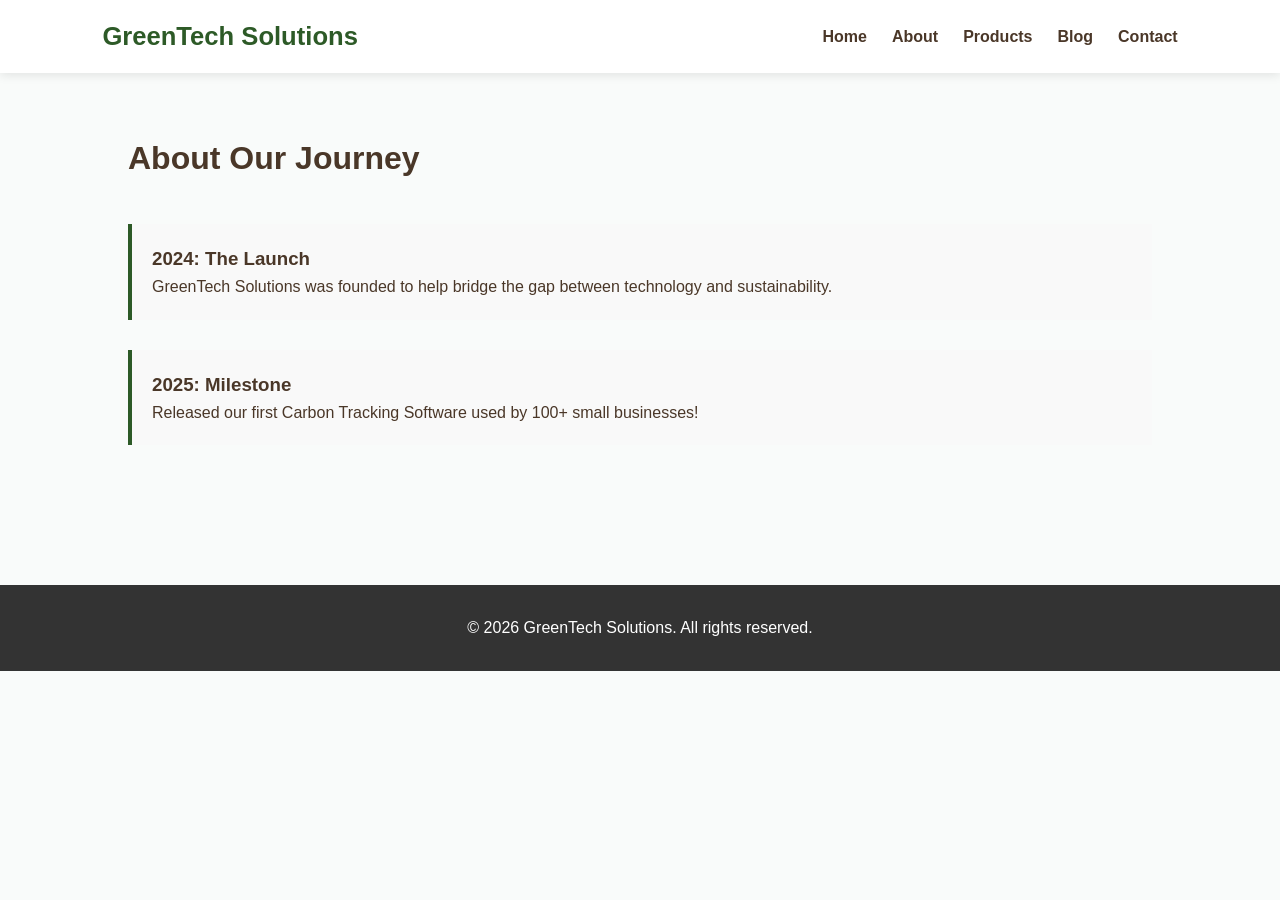
<file: greentech/about.html>
<!DOCTYPE html>
<html lang="en">
<head>
    <meta charset="UTF-8">
    <meta name="viewport" content="width=device-width, initial-scale=1.0">
    <title>About Us | GreenTech Solutions</title>
    <link rel="stylesheet" href="css/style.css">
</head>
<body>
    <header>
        <nav class="navbar">
            <div class="logo">GreenTech Solutions</div>
            <ul class="nav-links">
                <li><a href="index.html">Home</a></li>
                <li><a href="about.html">About</a></li>
                <li><a href="products.html">Products</a></li>
                <li><a href="blog.html">Blog</a></li>
                <li><a href="contact.html">Contact</a></li>
            </ul>
        </nav>
    </header>

    <main class="container">
        <h1>About Our Journey</h1>
        
        <div class="timeline" style="margin-top: 40px;">
            <div class="timeline-item" style="margin-bottom: 30px; padding: 20px; border-left: 4px solid var(--primary-green); background: #f9f9f9;">
                <h3>2024: The Launch</h3>
                <p>GreenTech Solutions was founded to help bridge the gap between technology and sustainability.</p>
            </div>
            
            <div class="timeline-item" style="margin-bottom: 30px; padding: 20px; border-left: 4px solid var(--primary-green); background: #f9f9f9;">
                <h3>2025: Milestone</h3>
                <p>Released our first Carbon Tracking Software used by 100+ small businesses!</p>
            </div>
        </div>
    </main>

    <footer style="background: #333; color: white; text-align: center; padding: 30px; margin-top: 50px;">
        <p>&copy; 2026 GreenTech Solutions. All rights reserved.</p>
    </footer>

    <script src="js/script.js"></script>
</body>
</html>
</file>
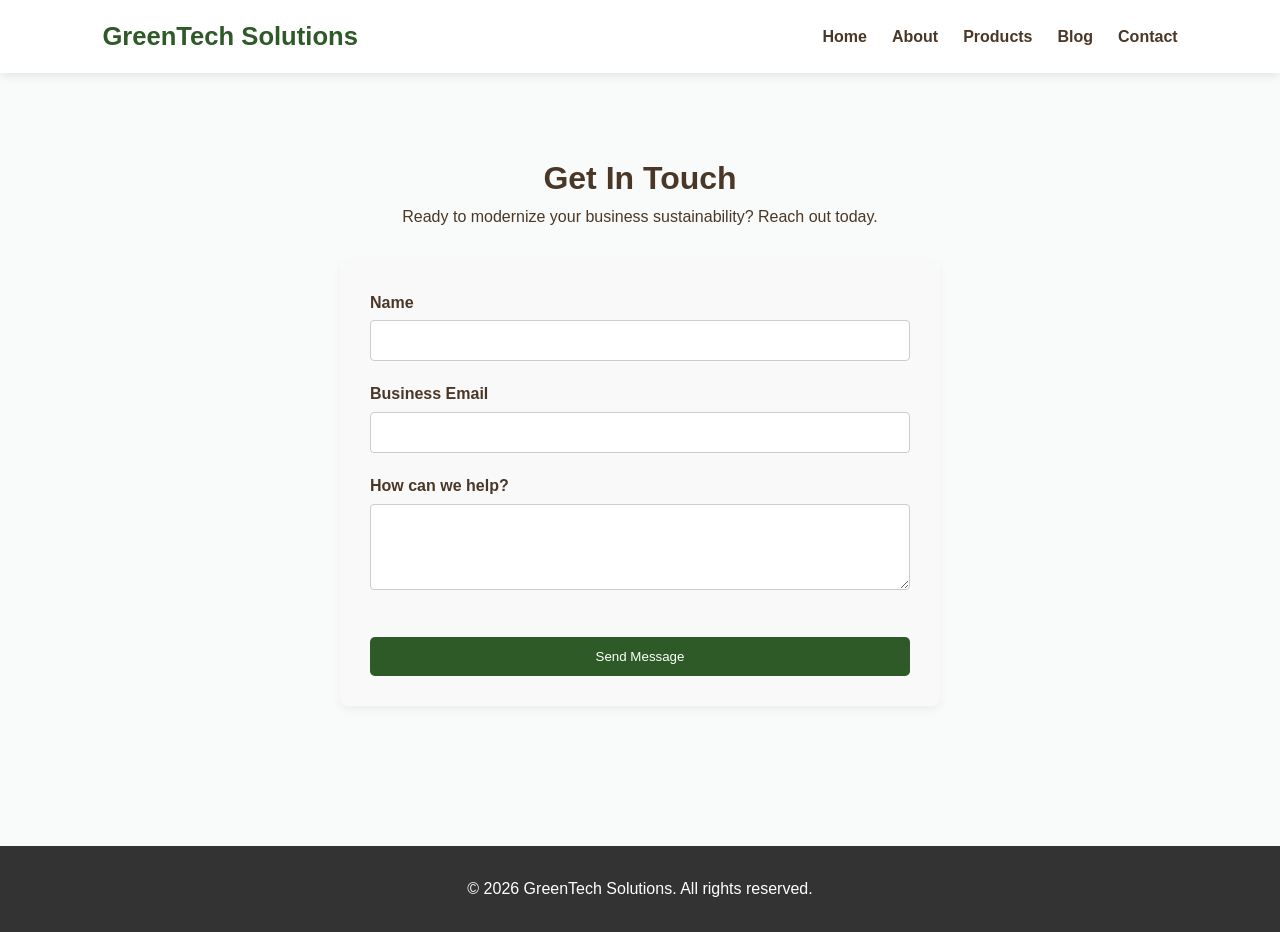
<file: greentech/contact.html>
<!DOCTYPE html>
<html lang="en">
<head>
    <meta charset="UTF-8">
    <meta name="viewport" content="width=device-width, initial-scale=1.0">
    <title>Contact | GreenTech Solutions</title>
    <link rel="stylesheet" href="css/style.css">
</head>
<body>
    <header>
        <nav class="navbar">
            <div class="logo">GreenTech Solutions</div>
            <ul class="nav-links">
                <li><a href="index.html">Home</a></li>
                <li><a href="about.html">About</a></li>
                <li><a href="products.html">Products</a></li>
                <li><a href="blog.html">Blog</a></li>
                <li><a href="contact.html">Contact</a></li>
            </ul>
        </nav>
    </header>

    <main class="container">
        <header style="text-align: center; margin-bottom: 30px; margin-top: 20px;">
            <h1>Get In Touch</h1>
            <p>Ready to modernize your business sustainability? Reach out today.</p>
        </header>

        <form id="contact-form" style="max-width: 600px; margin: 30px auto; background: #f9f9f9; padding: 30px; border-radius: 8px; box-shadow: 0 4px 10px rgba(0,0,0,0.05);">
            <div style="margin-bottom: 20px;">
                <label for="name" style="font-weight: bold; display: block; margin-bottom: 5px;">Name</label>
                <input type="text" id="name" required style="width:100%; padding:12px; border: 1px solid #ccc; border-radius: 4px; box-sizing: border-box;">
            </div>
            
            <div style="margin-bottom: 20px;">
                <label for="email" style="font-weight: bold; display: block; margin-bottom: 5px;">Business Email</label>
                <input type="email" id="email" required style="width:100%; padding:12px; border: 1px solid #ccc; border-radius: 4px; box-sizing: border-box;">
            </div>

            <div style="margin-bottom: 20px;">
                <label for="message" style="font-weight: bold; display: block; margin-bottom: 5px;">How can we help?</label>
                <textarea id="message" rows="4" style="width:100%; padding:12px; border: 1px solid #ccc; border-radius: 4px; box-sizing: border-box;"></textarea>
            </div>
            
            <button type="submit" class="btn" style="width: 100%; cursor: pointer;">Send Message</button>
        </form>
    </main>

    <footer style="background: #333; color: white; text-align: center; padding: 30px; margin-top: 50px;">
        <p>&copy; 2026 GreenTech Solutions. All rights reserved.</p>
    </footer>

    <script src="js/script.js"></script>
</body>
</html>
</file>
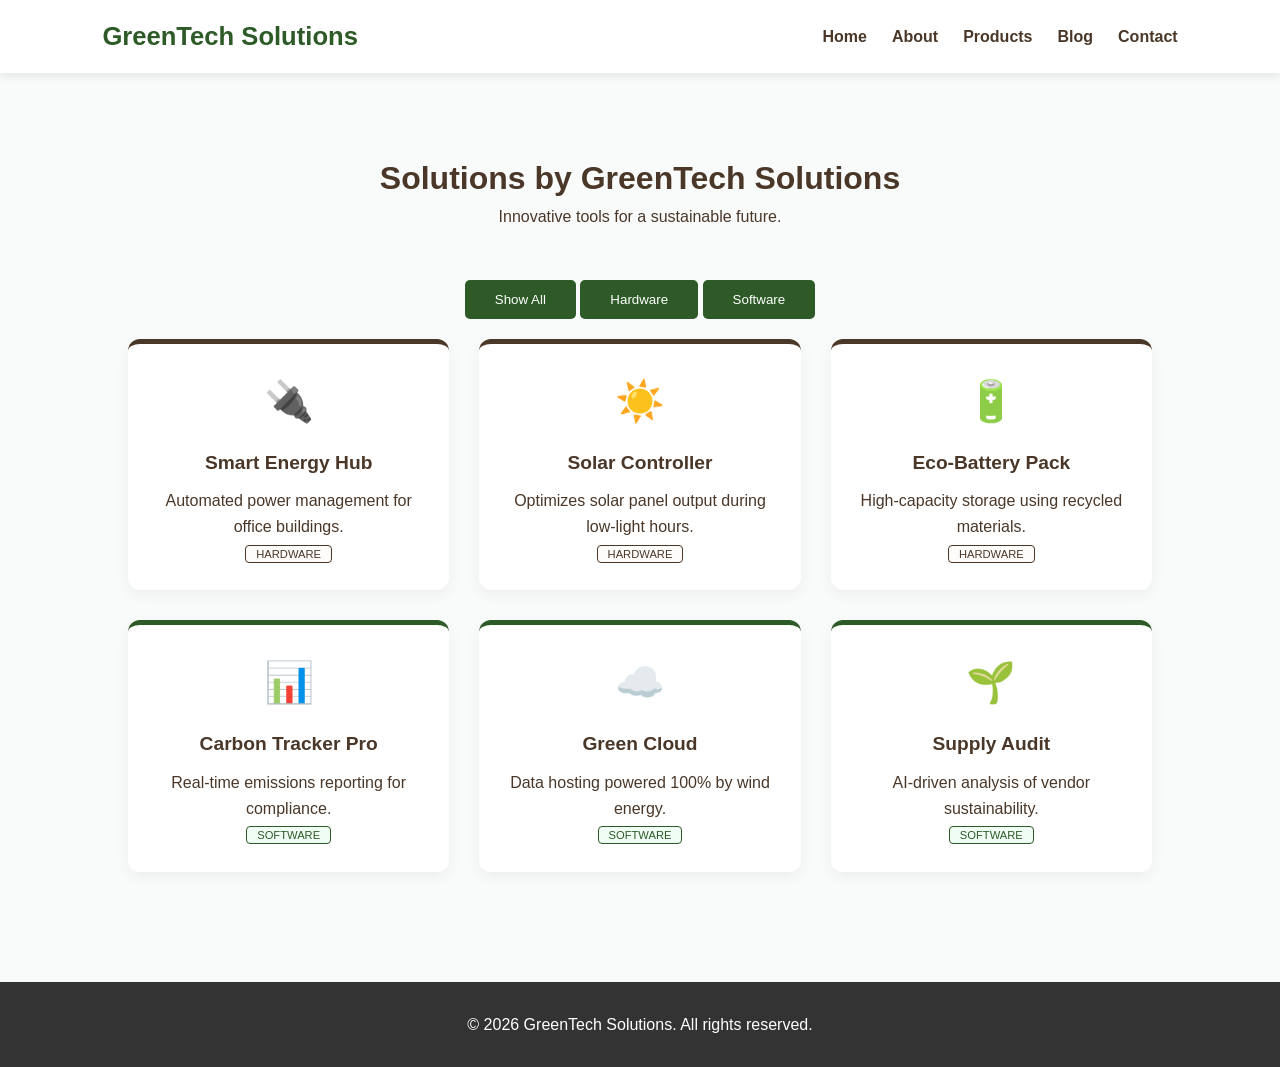
<file: greentech/products.html>
<!DOCTYPE html>
<html lang="en">
<head>
    <meta charset="UTF-8">
    <meta name="viewport" content="width=device-width, initial-scale=1.0">
    <title>Products | GreenTech Solutions</title>
    <link rel="stylesheet" href="css/style.css">
</head>
<body>
    <header>
        <nav class="navbar">
            <div class="logo">GreenTech Solutions</div>
            <ul class="nav-links">
                <li><a href="index.html">Home</a></li>
                <li><a href="about.html">About</a></li>
                <li><a href="products.html">Products</a></li>
                <li><a href="blog.html">Blog</a></li>
                <li><a href="contact.html">Contact</a></li>
            </ul>
        </nav>
    </header>

    <main class="container">
        <header style="text-align: center; margin-bottom: 30px; margin-top: 20px;">
            <h1>Solutions by GreenTech Solutions</h1>
            <p>Innovative tools for a sustainable future.</p>
        </header>
        
        <div class="filter-container" style="margin: 20px 0; text-align: center;">
            <button class="filter-btn btn" data-category="all">Show All</button>
            <button class="filter-btn btn" data-category="hardware">Hardware</button>
            <button class="filter-btn btn" data-category="software">Software</button>
        </div>

        <div class="grid">
            <div class="card product-card hardware">
                <div class="product-icon">🔌</div>
                <h3>Smart Energy Hub</h3>
                <p>Automated power management for office buildings.</p>
                <span class="tag">Hardware</span>
            </div>

            <div class="card product-card hardware">
                <div class="product-icon">☀️</div>
                <h3>Solar Controller</h3>
                <p>Optimizes solar panel output during low-light hours.</p>
                <span class="tag">Hardware</span>
            </div>

            <div class="card product-card hardware">
                <div class="product-icon">🔋</div>
                <h3>Eco-Battery Pack</h3>
                <p>High-capacity storage using recycled materials.</p>
                <span class="tag">Hardware</span>
            </div>

            <div class="card product-card software">
                <div class="product-icon">📊</div>
                <h3>Carbon Tracker Pro</h3>
                <p>Real-time emissions reporting for compliance.</p>
                <span class="tag">Software</span>
            </div>

            <div class="card product-card software">
                <div class="product-icon">☁️</div>
                <h3>Green Cloud</h3>
                <p>Data hosting powered 100% by wind energy.</p>
                <span class="tag">Software</span>
            </div>

            <div class="card product-card software">
                <div class="product-icon">🌱</div>
                <h3>Supply Audit</h3>
                <p>AI-driven analysis of vendor sustainability.</p>
                <span class="tag">Software</span>
            </div>
        </div>
    </main>

    <footer style="background: #333; color: white; text-align: center; padding: 30px; margin-top: 50px;">
        <p>&copy; 2026 GreenTech Solutions. All rights reserved.</p>
    </footer>

    <script src="js/script.js"></script>
</body>
</html>
</file>
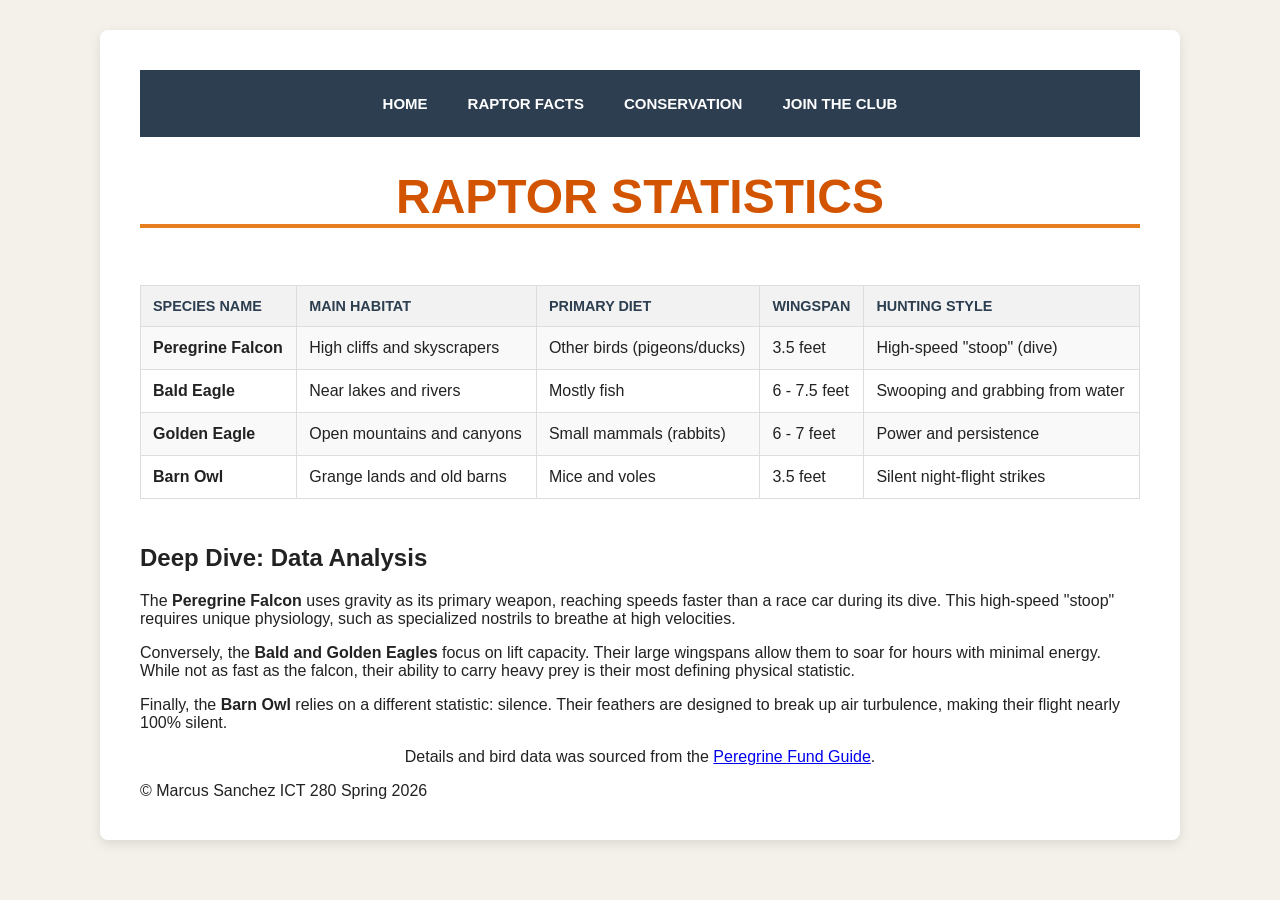
<file: html/project2.html>
<!DOCTYPE html>
<html lang="en">
<head>
    <meta charset="UTF-8">
    <meta name="viewport" content="width=device-width, initial-scale=1.0">
    <title>Raptor Profiles & Data</title>
    <link rel="stylesheet" href="../css/styles.css">
</head>
<body>

    <div class="container">
        <nav class="navbar">
            <a href="../index.html">Home</a>
            <a href="project2.html">Raptor Facts</a>
            <a href="project3.html">Conservation</a>
            <a href="../project4/project4.html">Join the Club</a>
        </nav>

        <h1>RAPTOR STATISTICS</h1>

        <div style="overflow-x: auto;">
            <table>
                <tr>
                    <th>Species Name</th>
                    <th>Main Habitat</th>
                    <th>Primary Diet</th>
                    <th>Wingspan</th>
                    <th>Hunting Style</th>
                </tr>
                <tr>
                    <td><b>Peregrine Falcon</b></td>
                    <td>High cliffs and skyscrapers</td>
                    <td>Other birds (pigeons/ducks)</td>
                    <td>3.5 feet</td>
                    <td>High-speed "stoop" (dive)</td>
                </tr>
                <tr>
                    <td><b>Bald Eagle</b></td>
                    <td>Near lakes and rivers</td>
                    <td>Mostly fish</td>
                    <td>6 - 7.5 feet</td>
                    <td>Swooping and grabbing from water</td>
                </tr>
                <tr>
                    <td><b>Golden Eagle</b></td>
                    <td>Open mountains and canyons</td>
                    <td>Small mammals (rabbits)</td>
                    <td>6 - 7 feet</td>
                    <td>Power and persistence</td>
                </tr>
                <tr>
                    <td><b>Barn Owl</b></td>
                    <td>Grange lands and old barns</td>
                    <td>Mice and voles</td>
                    <td>3.5 feet</td>
                    <td>Silent night-flight strikes</td>
                </tr>
            </table>
        </div>

        <h2>Deep Dive: Data Analysis</h2>
        <p>
            The <b>Peregrine Falcon</b> uses gravity as its primary weapon, reaching speeds faster than a race car during its dive. This high-speed "stoop" requires unique physiology, such as specialized nostrils to breathe at high velocities.
        </p>

        <p>
            Conversely, the <b>Bald and Golden Eagles</b> focus on lift capacity. Their large wingspans allow them to soar for hours with minimal energy. While not as fast as the falcon, their ability to carry heavy prey is their most defining physical statistic.
        </p>

        <p>
            Finally, the <b>Barn Owl</b> relies on a different statistic: silence. Their feathers are designed to break up air turbulence, making their flight nearly 100% silent.
        </p>

        <p style="text-align: center;">
            Details and bird data was sourced from the 
            <a href="https://www.peregrinefund.org/explore-raptors" target="_blank">Peregrine Fund Guide</a>.
        </p>

        <footer>
            &copy; Marcus Sanchez ICT 280 Spring 2026
        </footer>
    </div>

</body>
</html>
</file>
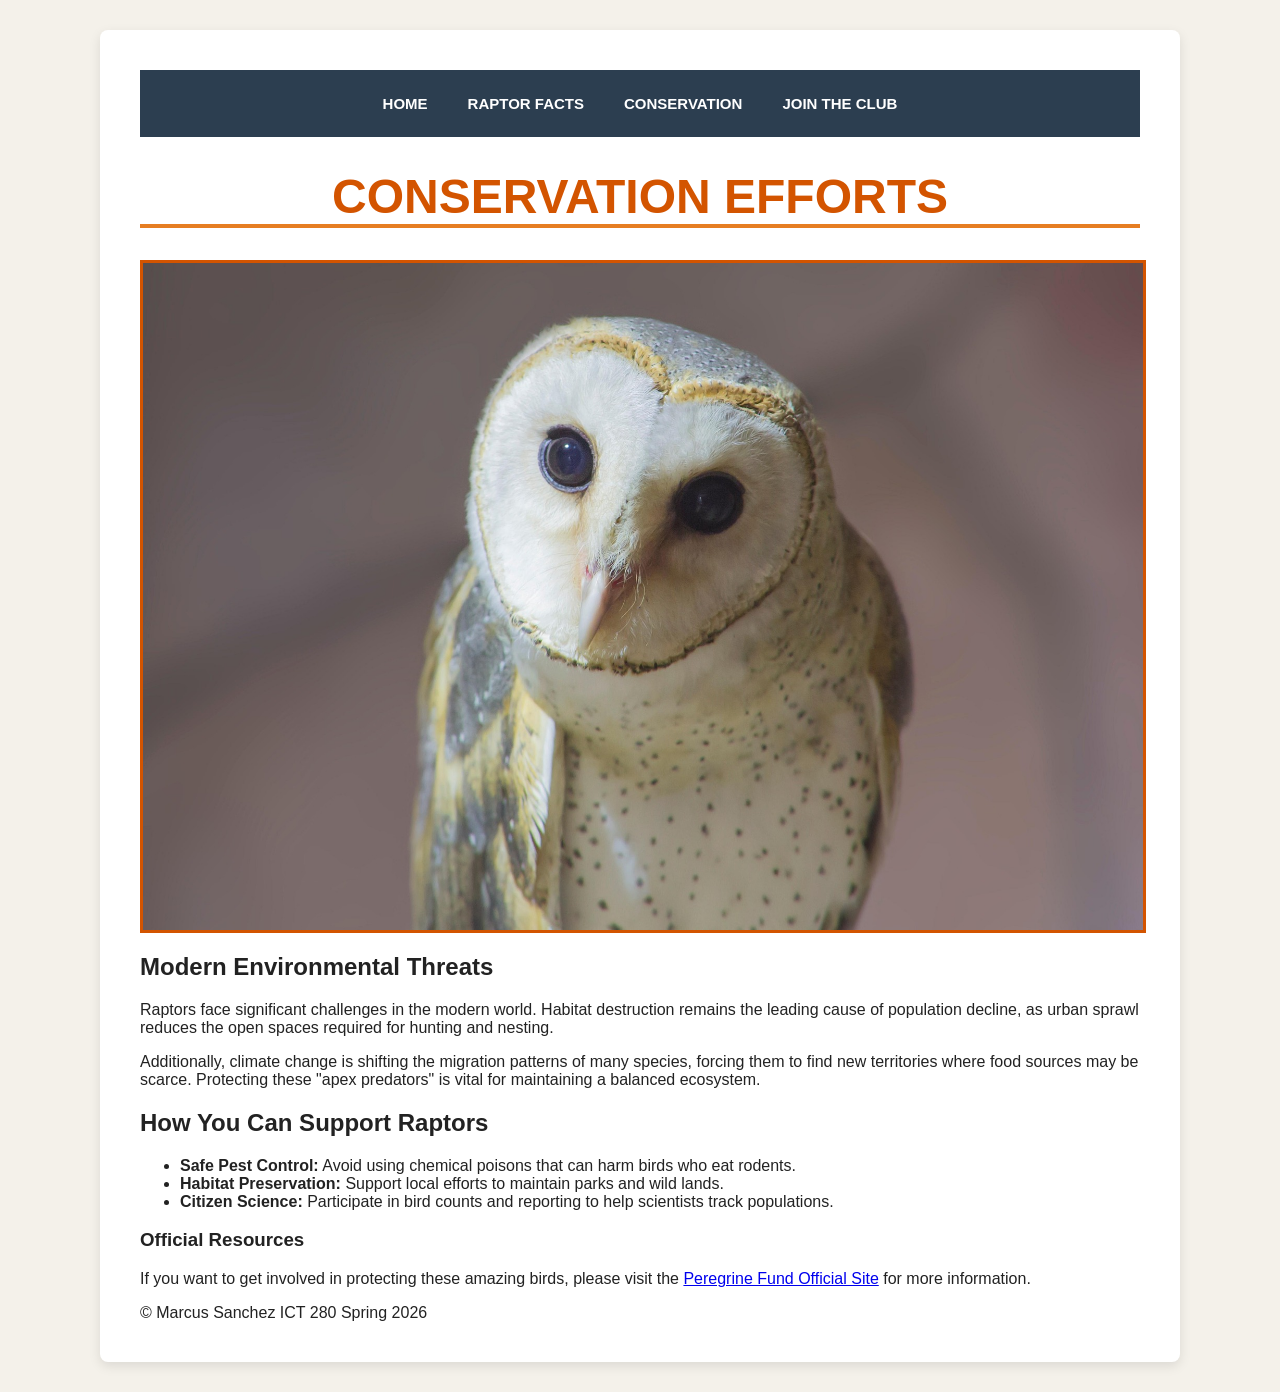
<file: html/project3.html>
<!DOCTYPE html>
<html lang="en">
<head>
    <meta charset="UTF-8">
    <meta name="viewport" content="width=device-width, initial-scale=1.0">
    <title>Raptor Conservation</title>
    <link rel="stylesheet" href="../css/styles.css">
</head>
<body>

    <div class="container">
        <nav class="navbar">
            <a href="../index.html">Home</a>
            <a href="project2.html">Raptor Facts</a>
            <a href="project3.html">Conservation</a>
            <a href="../project4/project4.html">Join the Club</a>
        </nav>

        <h1>CONSERVATION EFFORTS</h1>

        <img src="../images/owl.jpg" alt="A Barn Owl sitting on a wooden perch" class="featured-image">

        <h2>Modern Environmental Threats</h2>
        <p>
            Raptors face significant challenges in the modern world. Habitat destruction remains the leading cause of population decline, as urban sprawl reduces the open spaces required for hunting and nesting. 
        </p>

        <p>
            Additionally, climate change is shifting the migration patterns of many species, forcing them to find new territories where food sources may be scarce. Protecting these "apex predators" is vital for maintaining a balanced ecosystem.
        </p>

        <h2>How You Can Support Raptors</h2>
        <ul>
            <li><b>Safe Pest Control:</b> Avoid using chemical poisons that can harm birds who eat rodents.</li>
            <li><b>Habitat Preservation:</b> Support local efforts to maintain parks and wild lands.</li>
            <li><b>Citizen Science:</b> Participate in bird counts and reporting to help scientists track populations.</li>
        </ul>

        <h3>Official Resources</h3>
        <p>
            If you want to get involved in protecting these amazing birds, please visit the 
            <a href="https://www.peregrinefund.org/explore-raptors">Peregrine Fund Official Site</a> for more information.
        </p>

        <footer>
            &copy; Marcus Sanchez ICT 280 Spring 2026
        </footer>
    </div>

</body>
</html>
</file>
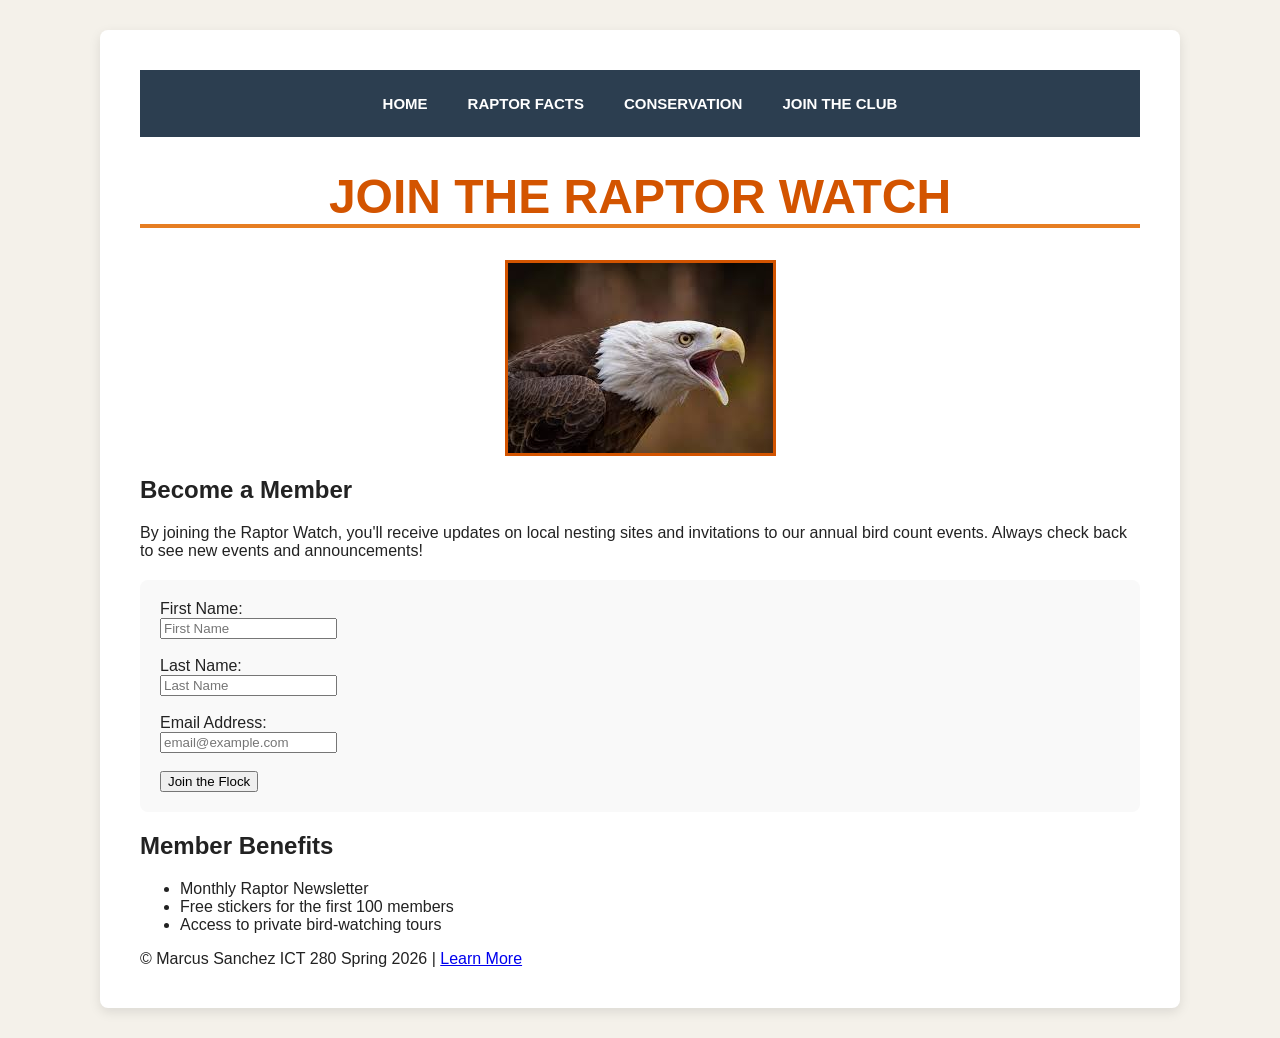
<file: project4/project4.html>
<!DOCTYPE html>
<html lang="en">
<head>
    <meta charset="UTF-8">
    <meta name="viewport" content="width=device-width, initial-scale=1.0">
    <title>Raptor Fan Club - Project 4</title>
    <link rel="stylesheet" href="../css/styles.css">
</head>
<body>

    <div class="container">
        <nav class="navbar">
            <a href="../index.html">Home</a>
            <a href="../html/project2.html">Raptor Facts</a>
            <a href="../html/project3.html">Conservation</a>
            <a href="project4.html">Join the Club</a>
        </nav>

        <h1>JOIN THE RAPTOR WATCH</h1>

        <img src="../images/eagle.jpg" alt="A Bald Eagle soaring in the sky" class="featured-image">
        <p style="text-align:center; font-size: 0.8em;"></p>

        <h2>Become a Member</h2>
        <p>By joining the Raptor Watch, you'll receive updates on local nesting sites and invitations to our annual bird count events. Always check back to see new events and announcements!</p>

    <div id="formSection" style="background-color: #f9f9f9; padding: 20px; border-radius: 8px; margin-top: 20px;">
    <label for="firstName">First Name:</label><br>
    <input type="text" id="firstName" placeholder="First Name"><br><br>

    <label for="lastName">Last Name:</label><br>
    <input type="text" id="lastName" placeholder="Last Name"><br><br>

    <label for="userEmail">Email Address:</label><br>
    <input type="email" id="userEmail" placeholder="email@example.com"><br><br>

    <button id="joinBtn">Join the Flock</button>
</div>

        <div id="dynamicContent" style="margin-top: 20px; color: #d35400; font-weight: bold;"></div>

        <h2>Member Benefits</h2>
        <ul>
            <li>Monthly Raptor Newsletter</li>
            <li>Free stickers for the first 100 members</li>
            <li>Access to private bird-watching tours</li>
        </ul>

        <footer>
            &copy; Marcus Sanchez ICT 280 Spring 2026 | <a href="https://www.peregrinefund.org/">Learn More</a>
        </footer>
    </div>

<script src="../javascript/script.js"></script>
</body>
</html>
</file>
<file: greentech/css/style.css>
:root {
    --primary-green: #2D5A27;
    --accent-green: #8DB600;
    --earthy-brown: #4A3728;
    --light-bg: #F9FBFA;
    --white: #ffffff;
    --transition: all 0.3s ease;
}

* { box-sizing: border-box; margin: 0; padding: 0; }

body {
    font-family: 'Segoe UI', Tahoma, Geneva, Verdana, sans-serif;
    background-color: var(--light-bg);
    color: var(--earthy-brown);
    line-height: 1.6;
}

.navbar {
    display: flex;
    justify-content: space-between;
    align-items: center;
    padding: 1rem 8%;
    background: rgba(255, 255, 255, 0.98);
    position: sticky;
    top: 0;
    z-index: 1000;
    box-shadow: 0 2px 10px rgba(0,0,0,0.1);
}

.logo { font-size: 1.6rem; font-weight: bold; color: var(--primary-green); }

.nav-links { display: flex; list-style: none; }
.nav-links li { margin-left: 25px; }
.nav-links a { text-decoration: none; color: var(--earthy-brown); font-weight: 600; transition: var(--transition); }
.nav-links a:hover { color: var(--primary-green); }

.hero {
    height: 60vh;
    display: flex;
    flex-direction: column;
    justify-content: center;
    align-items: center;
    text-align: center;
    background: linear-gradient(rgba(0,0,0,0.5), rgba(0,0,0,0.5)), url('../images/hero.jpg') center/cover;
    color: var(--white);
    padding: 0 20px;
}

.btn {
    background: var(--primary-green);
    color: var(--white);
    padding: 12px 30px;
    border-radius: 5px;
    text-decoration: none;
    margin-top: 20px;
    display: inline-block;
    transition: var(--transition);
    border: none;
    cursor: pointer;
}

.btn:hover { transform: translateY(-3px); background: var(--accent-green); }

.container { padding: 60px 10%; }
.grid { display: grid; grid-template-columns: repeat(auto-fit, minmax(280px, 1fr)); gap: 30px; }

.card {
    background: var(--white);
    padding: 25px;
    border-radius: 12px;
    box-shadow: 0 5px 15px rgba(0,0,0,0.05);
    transition: var(--transition);
}

.card:hover { transform: translateY(-10px); }

.timeline-item { border-left: 4px solid var(--primary-green); padding-left: 20px; margin-bottom: 30px; }

@media (max-width: 768px) {
    .navbar { flex-direction: column; padding: 1rem; }
    .nav-links { margin-top: 15px; flex-wrap: wrap; justify-content: center; }
    .nav-links li { margin: 5px 10px; }
}

.blog-card {
    padding: 0; 
    overflow: hidden;
    display: flex;
    flex-direction: column;
}

.blog-image {
    height: 200px;
    background-size: cover;
    background-position: center;
    background-color: #ddd; 
}

.blog-content {
    padding: 20px;
}

.category {
    font-size: 0.8rem;
    text-transform: uppercase;
    color: var(--primary-green);
    font-weight: bold;
    display: block;
    margin-bottom: 10px;
}

.blog-content h3 {
    margin-bottom: 10px;
    color: var(--earthy-brown);
}

.read-more {
    text-decoration: none;
    color: var(--primary-green);
    font-weight: bold;
    font-size: 0.9rem;
    display: inline-block;
    margin-top: 15px;
    transition: var(--transition);
}

.read-more:hover {
    color: var(--accent-green);
    padding-left: 5px;
}

.product-card {
    text-align: center;
    border-top: 5px solid transparent;
}

.product-icon {
    font-size: 2.5rem;
    margin-bottom: 15px;
}

.product-card.hardware {
    border-top-color: var(--earthy-brown);
}

.product-card.hardware .tag {
    background: #fdfcfb;
    border: 1px solid var(--earthy-brown);
    color: var(--earthy-brown);
    padding: 2px 10px;
    font-size: 0.7rem;
    border-radius: 4px;
    text-transform: uppercase;
}

.product-card.software {
    border-top-color: var(--primary-green);
}

.product-card.software .tag {
    background: #f0fdf4;
    border: 1px solid var(--primary-green);
    color: var(--primary-green);
    padding: 2px 10px;
    font-size: 0.7rem;
    border-radius: 4px;
    text-transform: uppercase;
}

.product-card h3 {
    margin: 10px 0;
    font-size: 1.2rem;
}

@media (max-width: 768px) {

    .container {
        padding: 15px; 
    }

    h1 {
        font-size: 1.8rem; 
    }

    .timeline-item, .about-section {
        flex-direction: column;
        text-align: center;
    }

    #contact-form {
        width: 100% !important;
        max-width: 100%;
        padding: 10px;
    }

    input, textarea, .btn {
        width: 100%;
        margin-left: 0 !important;
        margin-right: 0 !important;
    }

    .nav-links {
        display: flex;
        flex-wrap: wrap;
        justify-content: center;
        gap: 10px;
        padding: 0;
    }

    .nav-links li {
        font-size: 0.9rem;
    }
}
</file>
<file: css/styles.css>
body {
    background-color: #f4f1ea;
    color: #222222;
    font-family: Arial, sans-serif;
    margin: 0;
}

.container {
    width: 85%;
    max-width: 1000px;
    margin: 30px auto;
    background-color: #ffffff;
    padding: 40px;
    border-radius: 8px; 
    box-shadow: 0 4px 12px rgba(0,0,0,0.1);
}

.navbar {
    display: flex;
    justify-content: center;
    flex-wrap: wrap;
    background-color: #2c3e50;
    padding: 20px;
    margin-bottom: 30px;
}

.navbar a {
    color: #ffffff;
    margin: 5px 20px;
    text-transform: uppercase;
    font-size: 15px;
    text-decoration: none;
    font-weight: bold;
}

.navbar a:hover {
    color: #e67e22;
}

h1 {
    color: #d35400;
    font-family: Impact, sans-serif;
    font-size: 3rem;
    text-align: center;
    border-bottom: 4px solid #e67e22;
}

.featured-image {
    display: block;
    margin: 20px auto;
    max-width: 100%;
    height: auto;
    border: 3px solid #d35400;
}

@media (max-width: 600px) {
    .navbar {
        flex-direction: column;
        text-align: center;
    }
    .container {
        width: 95%;
    }
}
table {
    width: 100%;
    border-collapse: collapse;
    margin: 25px 0;
    font-family: Arial, sans-serif;
}

th, td {
    border: 1px solid #dddddd;
    padding: 12px;
    text-align: left;
}

th {
    background-color: #f2f2f2;
    color: #2c3e50;
    font-weight: bold;
    text-transform: uppercase;
    font-size: 0.9rem;
}

tr:nth-child(even) {
    background-color: #f9f9f9;
}

@media (max-width: 600px) {
    .navbar {
        flex-direction: column;
        text-align: center;
    }

    .container {
        width: 95%;
        padding: 15px;
    }

    h1 {
        font-size: 1.8rem;
    }

    input[type="text"], input[type="email"] {
        max-width: 100%;
    }
}

@media (max-width: 600px) {

    table {
        display: block;
        overflow-x: auto;
        white-space: nowrap;
    }

    th, td {
        font-size: 14px;
        padding: 8px;
    }
}
</file>
